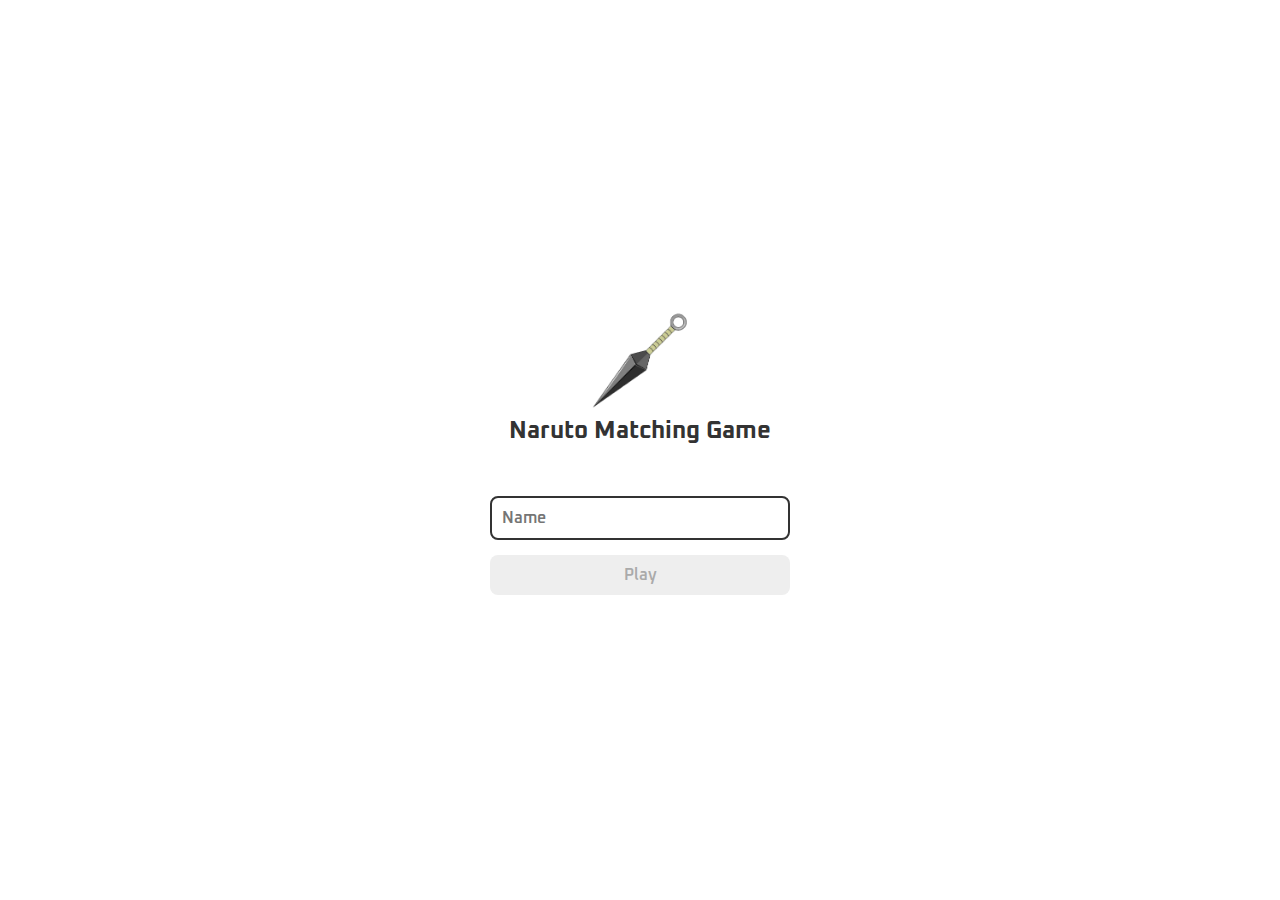
<file: index.html>
<!DOCTYPE html>
<html lang="en">
    <head>
        <meta charset="UTF-8" />
        <meta name="viewport" content="width=device-width, initial-scale=1.0" />

        <link rel="stylesheet" href="./css/reset.css" />
        <link rel="stylesheet" href="./css/login.css" />

        <script defer src="./js/login.js"></script>

        <title>Naruto Matching Game | Login</title>
    </head>
    <body>
        <form class="login-form">
            <div class="login_header">
                <img src="./images/kunai.png" alt="kunai icon" />
                <h1>Naruto Matching Game</h1>
            </div>

            <input type="text" placeholder="Name" maxlength="25" class="login_input" />
            <button type="submit" class="login_button" disabled>Play</button>
        </form>
    </body>
</html>
</file>
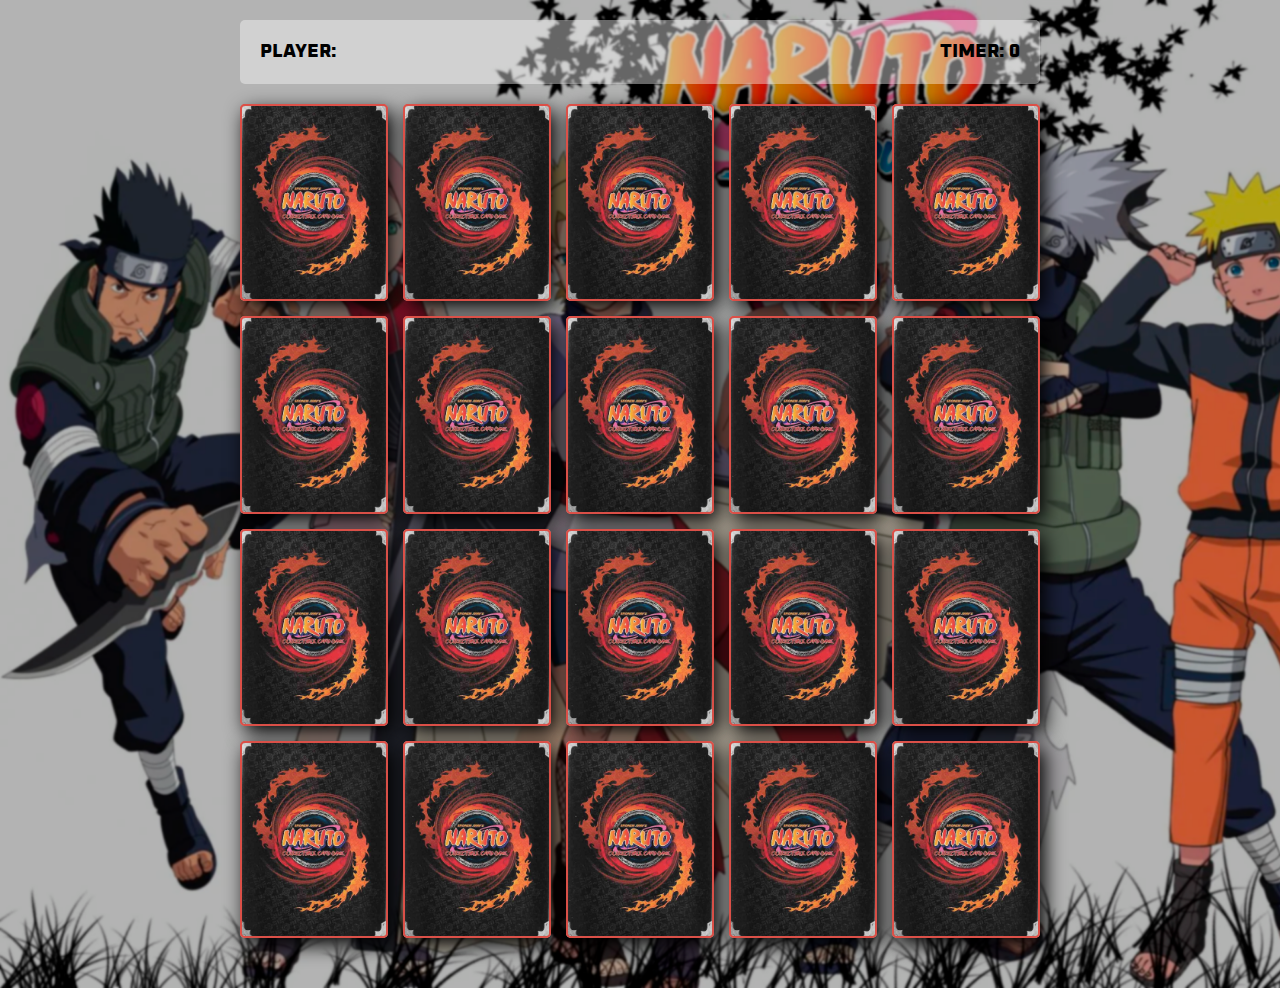
<file: pages/game.html>
<!DOCTYPE html>
<html lang="en">
    <head>
        <meta charset="UTF-8" />
        <meta name="viewport" content="width=device-width, initial-scale=1.0" />

        <link rel="stylesheet" href="../css/reset.css" />
        <link rel="stylesheet" href="../css/game.css" />
        <script defer src="../js/game.js"></script>
        <title>Matching Game</title>
    </head>
    <body>
        <main>
            <header>
                <span>PLAYER: <span class="player"></span></span>
                <span>TIMER: <span class="timer">0</span></span>
            </header>
            <div class="grid"></div>
        </main>
    </body>
</html>
</file>
<file: css/login.css>
.login-form {
    align-items: center;
    display: flex;
    flex-direction: column;
    height: 100vh;
    justify-content: center;
}

.login_header {
    align-items: center;
    display: flex;
    flex-direction: column;
    justify-content: center;
    margin-bottom: 50px;
}

.login_header img {
    width: 100px;
}

.login_header h1 {
    color: #333;
    font-size: 1.5em;
}

.login_input {
    border: 2px solid #333;
    border-radius: 8px;
    color: #333;
    font-size: 1em;
    font-weight: 600;
    margin-bottom: 15px;
    max-width: 300px;
    outline: none;
    padding: 10px;
    width: 100%;
}

.login_button {
    background-color: #db5048;
    border-radius: 8px;
    color: white;
    cursor: pointer;
    font-size: 1em;
    font-weight: 600;
    padding: 10px;
    max-width: 300px;
    width: 100%;
}

.login_button:disabled {
    background-color: #eee;
    color: #aaa;
    cursor: auto;
}
</file>
<file: css/game.css>
main {
    display: flex;
    flex-direction: column;
    width: 100%;
    background-image: url("../images/background.png");
    background-size: cover;
    min-height: 100vh;
    align-items: center;
    justify-content: center;
    padding: 20px 20px 50px;
}

header {
    display: flex;
    align-items: center;
    justify-content: space-between;
    background-color: rgba(255, 255, 255, 0.4);
    font-size: 1.2em;
    font-weight: 800;
    width: 100%;
    max-width: 800px;
    padding: 20px;
    margin: 0 0 20px;
    border-radius: 5px;
}

.grid {
    display: grid;
    grid-template-columns: repeat(5, 1fr);
    gap: 15px;
    width: 100%;
    max-width: 800px;
    margin: 0 auto;
}

.card {
    cursor: pointer;
    aspect-ratio: 3/4;
    width: 100%;
    border-radius: 5px;
    box-shadow: 5px 7px 20px;
    position: relative;
    transition: all 400ms ease;
    transform-style: preserve-3d;
    background-color: rgb(187, 187, 187);
}

.reveal-card {
    transform: rotateY(180deg);
}

.disabled-card {
    filter: saturate(0);
    opacity: 0.8;
    cursor: no-drop;
}

.face {
    width: 100%;
    height: 100%;
    position: absolute;
    background-size: cover;
    background-position: center;
    border: 2px solid #db5048;
    border-radius: 5px;
    transition: all 1000ms ease;
}

.front {
    transform: rotateY(180deg);
}

.back {
    background-image: url("../images/back.png");
    backface-visibility: hidden;
}
</file>
